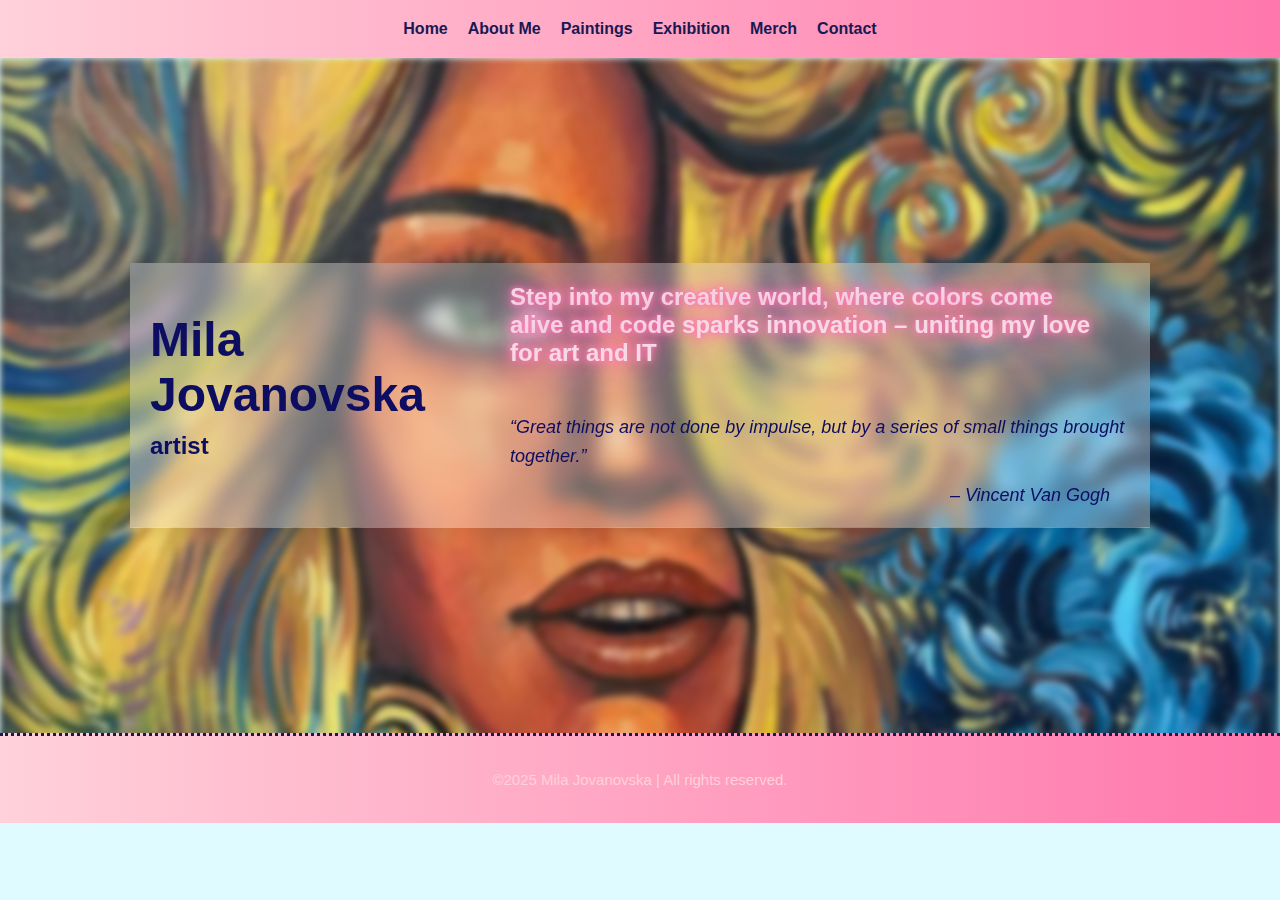
<file: index.html>
<!DOCTYPE html>
<html lang="en">
<head>
    <meta charset="UTF-8">
    <title>Mila's World of Art</title>
    <link rel="stylesheet" href="main.css">
</head>
<body>
<nav class="navbar">
    <a href="index.html">Home</a>
    <a href="about.html">About Me</a>
    <a href="paintings.html">Paintings</a>
    <a href="exhibition.html">Exhibition</a>
    <a href="merch.html">Merch</a>
    <a href="contact.html">Contact</a>
</nav>

<div class="hero-section">
    <div class="blur-bg"></div>

    <div class="hero-content">

        <div class="blur-card two-column">
            <div class="left-side">
                <h1 class="name">Mila Jovanovska</h1>
                <h2 class="title">artist</h2>
            </div>
            <div class="right-side">
                <h2 class="welcome-text">
                    Step into my creative world, where colors come alive and code sparks innovation – uniting my love
                    for art and IT<br><br>
                </h2>
                <p class="quote">
                    “Great things are not done by impulse, but by a series of small things brought together.”
                    <br><span class="author">– Vincent Van Gogh</span>
                </p>
            </div>
        </div>

    </div>
</div>

<footer>
    <p>&copy;2025
        <a href="https://www.instagram.com/milas_worldofart/">Mila Jovanovska </a> | All rights reserved.
    </p>
</footer>
</body>
</html>
</file>
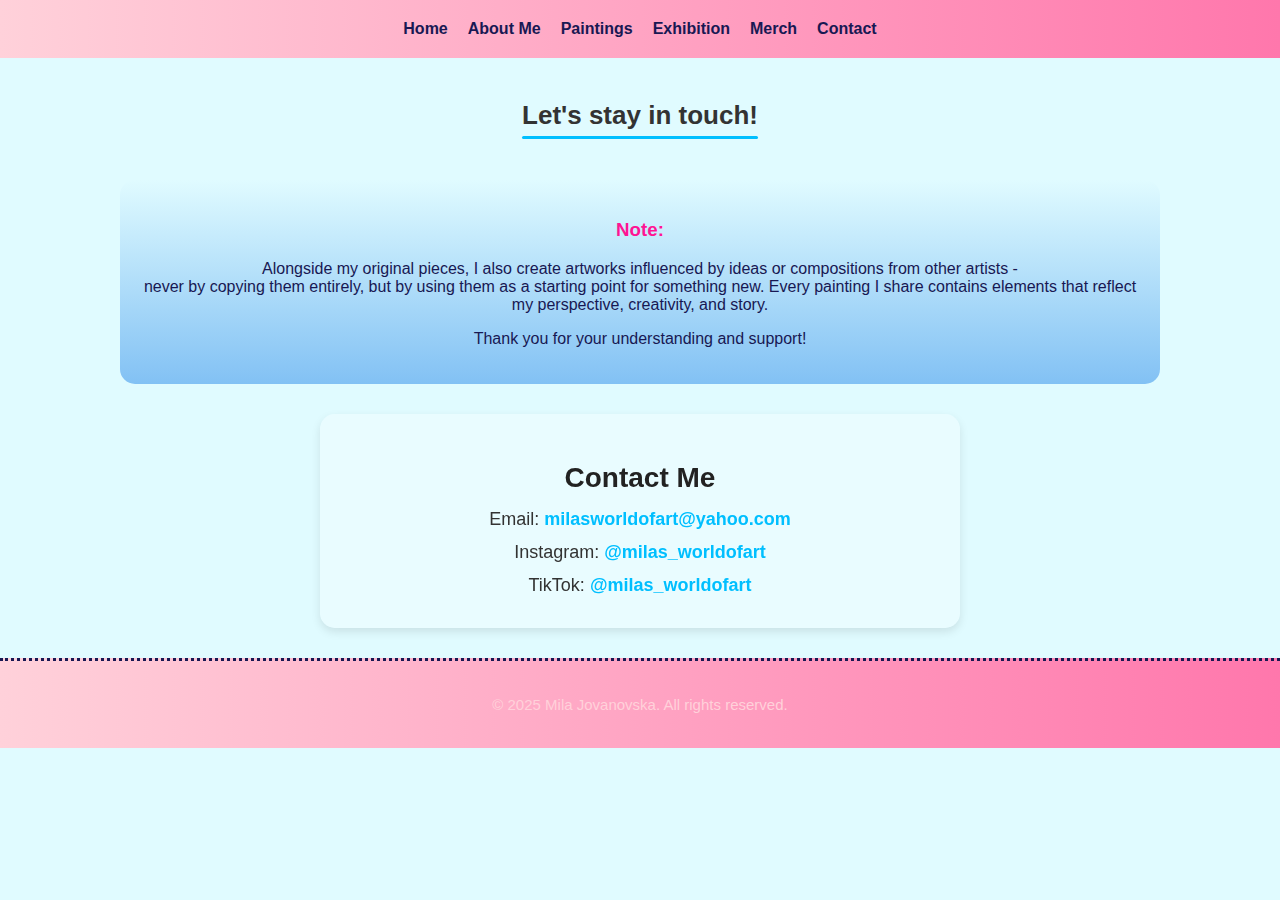
<file: contact.html>
<!DOCTYPE html>
<html lang="en">
<head>
    <meta charset="UTF-8">
    <title>Contact Me</title>
    <link rel="stylesheet" href="main.css">
</head>
<body>

<nav class="navbar">
    <a href="home.html">Home</a>
    <a href="about.html">About Me</a>
    <a href="paintings.html">Paintings</a>
    <a href="exhibition.html">Exhibition</a>
    <a href="merch.html">Merch</a>
    <a href="contact.html">Contact</a>
</nav>
<div class="welcome">
    <h2>Let's stay in touch!</h2>
</div>
<div class="attention">
    <p>
    <h3>Note:</h3>
    <p>
        Alongside my original pieces, I also create artworks influenced by ideas or compositions from other artists
        -<br>
        never by copying them entirely, but by using them as a starting point for something new. Every painting I share
        contains elements that reflect my perspective, creativity, and story.
    </p>
    <p>
        Thank you for your understanding and support!
    </p>

    </p>
</div>
<div class="contact-info">
    <h3>Contact Me</h3>
    <ul>
        <li>Email: <a href="mailto:milasworldofart@yahoo.com">milasworldofart@yahoo.com</a></li>
        <li>Instagram:
            <a href="https://www.instagram.com/milas_worldofart?igsh=MXV6emM2bXAyM2g3cQ%3D%3D" target="_blank"
               rel="noopener noreferrer">
                @milas_worldofart
            </a>
        </li>
        <li>TikTok:
            <a href="https://www.tiktok.com/@milas_worldofart?is_from_webapp=1&sender_device=pc" target="_blank" rel="noopener noreferrer">
                @milas_worldofart
            </a>
        </li>
    </ul>
</div>

<footer>
    <p>&copy; 2025 Mila Jovanovska. All rights reserved.</p>

</footer>


</body>
</html>
</file>
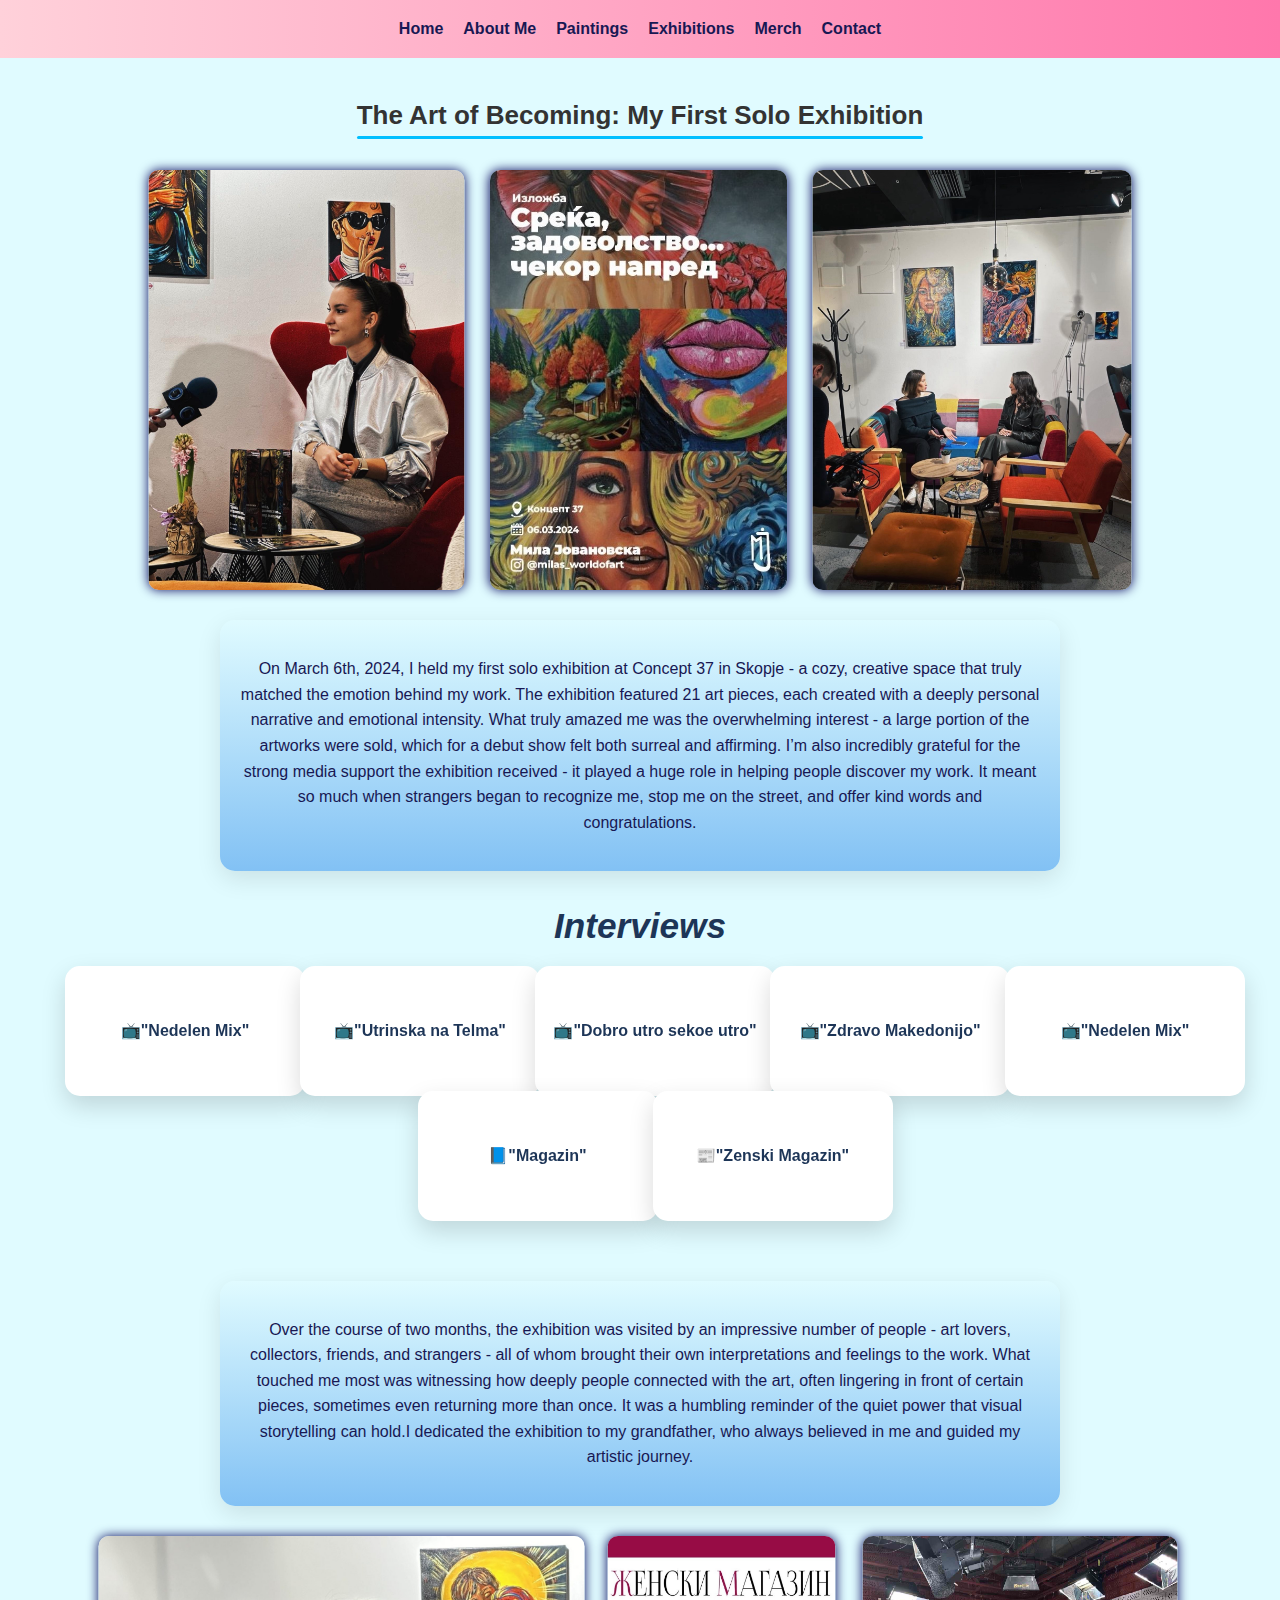
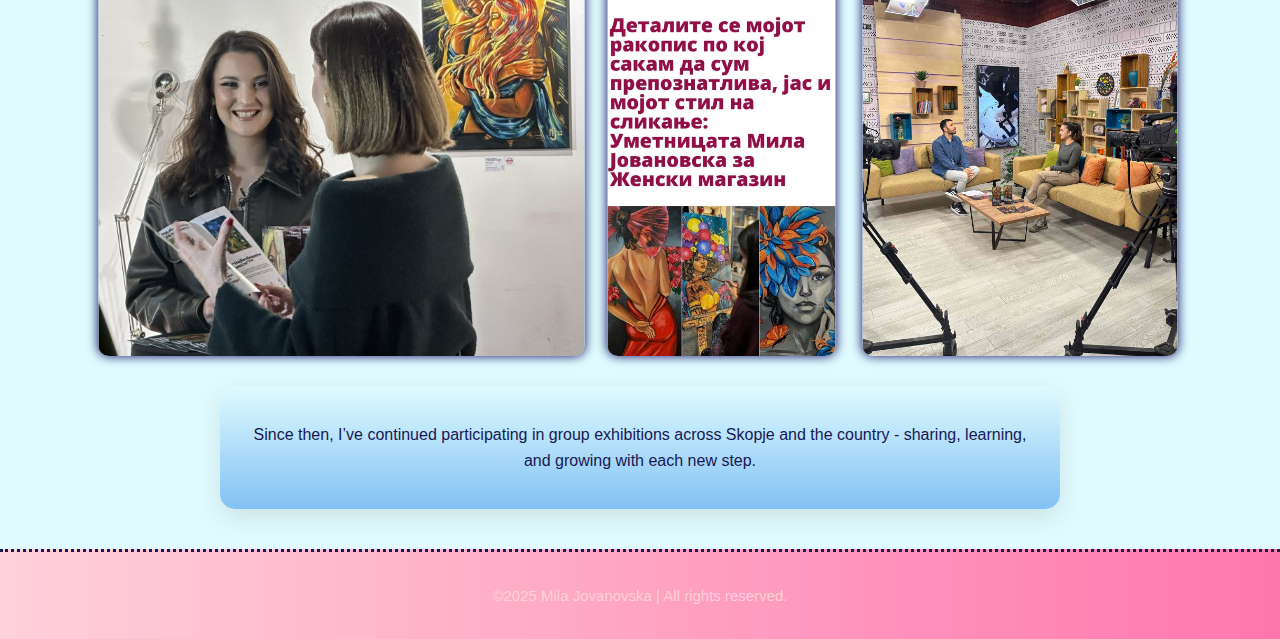
<file: exhibition.html>
<!DOCTYPE html>
<html lang="en">
<head>
    <meta charset="UTF-8">
    <title>Exhibitions</title>
    <link rel="stylesheet" href="main.css">
</head>
<body>

<nav class="navbar">
    <a href="home.html">Home</a>
    <a href="about.html">About Me</a>
    <a href="paintings.html">Paintings</a>
    <a href="exhibition.html">Exhibitions</a>
    <a href="merch.html">Merch</a>
    <a href="contact.html">Contact</a>
</nav>

<div class="welcome">
    <h2>The Art of Becoming: My First Solo Exhibition</h2>
</div>
<div class="imgInterviews1">
    <img src="img8.jpg" height="1600" width="1204"/>
    <img src="img9.jpg" height="664" width="469"/>
    <img src="img7.jpg" height="1600" width="1216"/>
</div>

<div class="exhibitionText1">
    <p>
        On March 6th, 2024, I held my first solo exhibition at Concept 37 in Skopje - a cozy, creative space that truly
        matched the emotion behind my work. The exhibition featured 21 art pieces, each created with a deeply
        personal narrative and emotional intensity. What truly amazed me was the overwhelming interest - a large portion
        of the artworks were sold, which for a debut show felt both surreal and affirming.
        I’m also incredibly grateful for the strong media support the exhibition received - it played a huge role in
        helping people discover my work. It meant so much when strangers began to recognize me, stop me on the street,
        and offer kind words and congratulations.


    </p>

</div>


<div class="interviews">
    <h2>Interviews</h2>
    <div class="flip-container">
        <div class="flip-card">
            <div class="flip-front">
                <p>📺"Nedelen Mix"</p>
            </div>
            <div class="flip-back">
                <p>"Nedelen Mix"</p>
                <a href="https://youtu.be/dcqgLA30wpY" target="_blank">Watch now</a>
            </div>
        </div>

        <div class="flip-card">
            <div class="flip-front">
                <p>📺"Utrinska na Telma"</p>
            </div>
            <div class="flip-back">
                <p>"Utrinska na Telma"</p>
                <a href="https://youtu.be/aMEjPIPRVi8" target="_blank">Watch now</a>
            </div>
        </div>

        <div class="flip-card">
            <div class="flip-front">
                <p>📺"Dobro utro sekoe utro"</p>
            </div>
            <div class="flip-back">
                <p>"Dobro utro sekoe utro"</p>
                <a href="https://youtu.be/pKvkNvv9lfY" target="_blank">Watch now</a>
            </div>
        </div>

        <div class="flip-card">
            <div class="flip-front">
                <p>📺"Zdravo Makedonijo"</p>
            </div>
            <div class="flip-back">
                <p>"Zdravo Makedonijo"</p>
                <a href="https://youtu.be/wTSNvPUZFeI" target="_blank">Watch now</a>
            </div>
        </div>

        <div class="flip-card">
            <div class="flip-front">
                <p>📺"Nedelen Mix"</p>
            </div>
            <div class="flip-back">
                <p>"Nedelen Mix"</p>
                <a href="https://youtu.be/HUmpvROEDkQ" target="_blank">Watch now</a>
            </div>
        </div>

        <div class="flip-card">
            <div class="flip-front">
                <p>📘"Magazin"</p>
            </div>
            <div class="flip-back">
                <p>"Magazin"</p>
                <a href="https://www.facebook.com/share/v/16mEeyQzXe/?mibextid=wwXIfr" target="_blank">Watch now</a>
            </div>
        </div>

        <div class="flip-card">
            <div class="flip-front">
                <p>📰"Zenski Magazin"</p>
            </div>
            <div class="flip-back">
                <p>"Zenski Magazin"</p>
                <a href="https://zenskimagazin.mk/detalite-se-mojot-rakopis-po-koj-sakam-da-sum-prepoznatliva-jas-i-mojot-stil-na-slikanje-umetnicata-mila-jovanovska-za-zenski-magazin?fbclid=PAZXh0bgNhZW0CMTEAAaeGGCNpCBWvnUDwX6FDMJ9qyCWMM6Rq1bqQgmxT9shOe9HN4sn8YHInjyqxDg_aem_coxfrrc6ETW5gbQxuFY6HQ"
                   target="_blank">Read now</a>
            </div>
        </div>

    </div>
</div>

<div class="exhibitionText2">
    <p>
        Over the course of two months, the exhibition was visited by an impressive number of people - art lovers,
        collectors, friends, and strangers - all of whom brought their own interpretations and feelings to the work.
        What touched me most was witnessing how deeply people connected with the art, often lingering in front of
        certain pieces, sometimes even returning more than once. It was a humbling reminder of the quiet power that
        visual storytelling can hold.I dedicated the exhibition to
        my grandfather, who always believed in me and guided my artistic journey.
    </p>
</div>
<div class="imgInterviews2">
    <img src="img5.jpg" height="1200" width="1600"/>
    <img src="img6.jpg" height="1587" width="861"/>
    <img src="img10.jpg" height="1600" width="1200"/>

</div>

<div class="exhibitionText3">
    <p>

        Since then, I’ve continued participating in group exhibitions across Skopje and the country - sharing, learning,
        and growing with each new step.
    </p>
</div>

<footer>
    <p>&copy;2025
        <a href="https://www.instagram.com/milas_worldofart/">Mila Jovanovska </a>| All rights reserved.
    </p>

</footer>

</body>
</html>
</file>
<file: main.css>
body {
    background-color: #e0fbff;
    font-family: 'Raleway', sans-serif;
}

.welcome {
    text-align: center;
    margin: auto;
    padding: 20px;

}

.welcome h2 {
    font-size: 26px;
    font-weight: 600;
    color: #333;
    text-align: center;
    position: relative;
    display: inline-block;
    padding-bottom: 8px; /* место за линијата */
}

.welcome h2::after {
    content: "";
    position: absolute;
    width: 100%; /* целосна ширина на текстот */
    height: 3px;
    background: #00bfff;
    bottom: 0;
    left: 0;
    border-radius: 2px;
    animation: underline-grow 2s ease forwards;
}

@keyframes underline-grow {
    from {
        width: 0;
        left: 0;
    }
    to {
        width: 100%;
        left: 0;
    }
}


.navbar {
    gap: 100px;
    background-image: linear-gradient(to right, #ffd1da, #ff77ac);
    display: flex;
    justify-content: space-evenly;
    padding: 100px;
    align-items: center;
}


.navbar a {
    text-decoration: none;
    color: #181853;
    font-weight: bold;
    position: relative;
    transition: transform 0.3s ease, color 0.3s ease;
    transform-origin: center;
    transition: transform 0.3s ease;
}

.navbar a::after {
    content: '';
    position: absolute;
    left: 0;
    bottom: -5px;
    width: 100%;
    height: 2px;
    background-color: #181853;
    transform: scaleX(0);
}

.navbar a:hover {
    color: antiquewhite;
    transform: scale(1.1);
}

.navbar a:hover::after {
    transform: scaleX(1);
    transition: transform 0.3s ease;
}

footer {
    background-image: linear-gradient(to right, #ffd1da, #ff77ac);
    display: flex;
    justify-content: center;
    font-size: 15px;
    color: #ffd1da;
    padding: 7px;
    border-top: 3px dotted #181853;
    text-decoration: none;
}

footer a {
    text-decoration: none;
    color: #ffd1da;
}

footer a:hover {
    color: #afeff8;
    transform: scale(1.1);

}

.exhibition-link {
    color: #b11a6d;
    text-decoration: underline;
}

.exhibition-link:hover {
    color: #f6d9e5;
}

.me {
    display: flex;
    flex-direction: row-reverse;
    justify-content: center;
    align-items: center;
    gap: 20px;
    cursor: default;
    margin: 70px;
}

.attention {
    background: linear-gradient(to bottom, #e0fbff, #82c1f4);
    border-radius: 15px;
    padding: 20px;
    color: #181853;
    margin: auto;
    width: 1000px;
    text-align: center;
}

.attention h3 {
    color: deeppink;
    font-weight: bold;
    text-align: center;
}

.merchimgs {
    display: flex;
    gap: 10px;
    justify-content: center;
    margin-bottom: 50px;
}

.merchimgs img {
    transform: scale(1.05);
    transition: transform 0.3s ease;
    margin-top: 40px;
    height: 400px;
    width: auto;
    box-shadow: 0 0 10px rgb(13, 13, 97);
}

.merchimgs a:nth-child(even) {
    margin-top: 50px;
}

.merchDetails, .merchText div {
    display: block;
    justify-content: left;
    text-align: left;
    background: linear-gradient(to bottom, #e0fbff, #82c1f4);
    border-radius: 15px;
    padding: 30px;
    margin: 10px;
    color: #181853
}

.insta {
    color: #b11a6d;
    text-decoration: underline;
}

.insta:hover {
    color: #f6d9e5;
}

.email {
    color: #b11a6d;
    text-decoration: underline;
}

.email:hover {
    color: #f6d9e5;

}

.gallery {
    display: flex;
    flex-wrap: wrap;
    gap: 10px;
    justify-content: center;
    padding: 20px;
}

.gallery img {
    width: 150px;
    height: 270px;
    object-fit: cover;
    border-radius: 6px;
    transition: transform 0.3s ease;
}

.gallery img:hover {
    transform: scale(1.05);
}

.exhImg {
    display: inline-block;
    display: flex;
    flex-direction: row-reverse;
    justify-content: center;
    align-items: center;
    gap: 20px;
    cursor: default;
    margin: 70px;
}

.exhImg img {
    width: 300px;
    height: auto;

}

.text {
    width: 935px;
}

body > div.me > div > p:nth-child(1) {
    display: flex;
    flex-direction: row;
    align-items: center;
    border-radius: 10px;
    background: linear-gradient(to bottom, #e0fbff, #82c1f4);
    padding: 30px;
    margin: -50px;
    color: #181853;
    gap: 30px;
    padding-bottom: 20px;

}

body > div.me > div > p:nth-child(1) img {
    width: 300px;
    height: auto;
    border-radius: 10px;
    transform: rotate(5deg);
    box-shadow: 0 0 35px rgba(255, 255, 255, 0.85);
    filter: brightness(1.1) contrast(1.05);
    animation: float 6s ease-in-out infinite;
    margin-bottom: 20px;
    margin-right: 20px;


}

body > div.me > div > p:nth-child(1)::after {
    content: '';
    flex: 1;
}

.section {
    display: flex;
    align-items: center;
    justify-content: center;
    gap: 40px;
    margin: 20px auto;
    padding: 20px;
    border-radius: 20px;
    color: #181853;
    background: linear-gradient(to bottom, #e0fbff, #82c1f4);
    max-width: 1000px;
    flex-wrap: wrap;
}

.project-image {
    width: 280px;
    height: auto;
    border-radius: 10px;
    transform: rotate(-5deg);
    box-shadow: 0 0 35px rgba(255, 255, 255, 0.85);
    filter: brightness(1.1) contrast(1.05);
    animation: float 6s ease-in-out infinite;
    flex-shrink: 0;
    margin-bottom: 20px;
    margin-left: 20px;
}

.project-text {
    max-width: 600px;
    font-size: 16px;
    line-height: 1.6;
    text-align: left;
}


.exhibition-link {
    color: #b11a6d;
    text-decoration: underline;
}

.exhibition-link:hover {
    color: #f6d9e5;
}


.imgInterviews1 {
    display: flex;
    flex-wrap: wrap;
    justify-content: center;
    margin-bottom: 50px;
    width: 1000px;
    margin: auto;
    gap: 40px;

}

.imgInterviews1 img {
    transform: scale(1.05);
    transition: transform 0.3s ease;
    height: 400px;
    width: auto;
    box-shadow: 0 0 10px rgb(13, 13, 97);
    border-radius: 10px;
}

.interviews {
    padding: 50px;
    border-radius: 20px;
    text-align: center;
    margin-top: -85px;
}

.interviews h2 {
    font-size: 2.2rem;
    margin-bottom: 20px;
    color: #1d3557;
    font-style: italic;
}

.flip-container {
    display: flex;
    flex-wrap: wrap;
    justify-content: center;
    gap: 25px;
}

.flip-card {
    background-color: transparent;
    width: 210px;
    height: 100px;
    perspective: 1000px;
    position: relative;
    transition: transform 0.3s ease, box-shadow 0.3s ease;
}

.flip-card:focus-within,
.flip-card:active {
    transform: scale(1.1);
    box-shadow: 10px 20px 35px rgba(255, 105, 180, 0.4);
    z-index: 10;
}

.flip-front, .flip-back {
    width: 100%;
    height: 100%;
    position: absolute;
    border-radius: 15px;
    backface-visibility: hidden;
    transition: transform 0.6s ease;
    display: flex;
    justify-content: center;
    align-items: center;
    font-size: 1rem;
    font-weight: bold;
    box-shadow: 0 10px 25px rgba(0, 0, 0, 0.15);
    padding: 15px;
    text-align: center;
    cursor: pointer;
    flex-direction: column;
}


.flip-front {
    background-color: #ffffff;
    color: #1d3557;
    transform: rotateY(0deg);
}

.flip-back {
    background-color: #1d3557;
    color: #ffffff;
    transform: rotateY(180deg);
}

.flip-card:hover .flip-front {
    transform: rotateY(180deg);
}

.flip-card:hover .flip-back {
    transform: rotateY(0deg);
}

.flip-back a {
    margin-top:-10px;
    color: #ffffff;
    text-decoration: underline;
    font-size: 0.95rem;
    transition: color 0.3s ease;
    cursor: pointer;
}

.flip-back a:hover {
    color: #ff6fbd;
    text-decoration: underline;
}

.flip-back a:active {
    color: hotpink;
    text-decoration: underline;
}

.exhibitionText1 {
    max-width: 800px;
    margin: 40px auto;
    padding: 20px;
    background: linear-gradient(to bottom, #e0fbff, #82c1f4);
    border-radius: 15px;
    box-shadow: 0 8px 25px rgba(0, 0, 0, 0.1);
    color: #181853;
    font-size: 1rem;
    line-height: 1.6;
    text-align: center;
}

.exhibitionText2 {
    max-width: 800px;
    margin: 40px auto;
    padding: 20px;
    background: linear-gradient(to bottom, #e0fbff, #82c1f4);
    border-radius: 15px;
    box-shadow: 0 8px 25px rgba(0, 0, 0, 0.1);
    color: #181853;
    font-size: 1rem;
    line-height: 1.6;
    text-align: center;
}

.exhibitionText3 {
    max-width: 800px;
    margin: 40px auto;
    padding: 20px;
    background: linear-gradient(to bottom, #e0fbff, #82c1f4);
    border-radius: 15px;
    box-shadow: 0 8px 25px rgba(0, 0, 0, 0.1);
    color: #181853;
    font-size: 1rem;
    line-height: 1.6;
    text-align: center;
}

.imgInterviews2 {
    display: flex;
    flex-wrap: wrap;
    justify-content: center;
    margin-bottom: 50px;
    width: 1200px;
    margin: auto;
    gap: 40px;

}

.imgInterviews2 img {
    transform: scale(1.05);
    transition: transform 0.3s ease;
    height: 400px;
    width: auto;
    box-shadow: 0 0 10px rgb(13, 13, 97);
    border-radius: 10px;
}

body {
    margin: 0;
    font-family: 'Segoe UI', sans-serif;
}

.navbar {
    display: flex;
    justify-content: center;
    gap: 20px;
    padding: 20px;
    background-color: #fff;
}

footer {
    text-align: center;
    padding: 20px;
    background-color: #fff;
}

.hero-section {
    position: relative;
    min-height: 75vh; /* земи 90% од висината на прозорецот */
    display: flex;
    align-items: center;
    justify-content: center;
    /*padding: 60px 20px;*/
    overflow: hidden;
}

.blur-bg {
    position: absolute;
    top: 0;
    left: 0;
    width: 100%;
    height: 180%;
    background: url("like_a_dream.png") no-repeat center;
    background-size: cover;
    filter: blur(3px);
    z-index: 0;
}

.hero-content {
    position: relative;
    z-index: 1;
    width: 100%;
    max-width: 1200px;
    display: flex;
    flex-direction: column;
    gap: 40px;
}

.blur-card {
    background-color: rgba(255, 255, 255, 0.3);
    backdrop-filter: blur(8px);
    padding: 0px;
    padding-left: 20px;
    box-shadow: 0 8px 20px rgba(0, 0, 0, 0.1);
    margin-top: -60px;
    width: 1000px;
    margin: auto;

}

.two-column {
    display: flex;
    flex-wrap: wrap;
    gap: 40px;
    align-items: center;
}

.left-side {
    flex: 1;
    text-align: left;
}

.right-side {
    flex: 2;
    text-align: left;

}

.name {
    font-size: 48px;
    font-weight: bold;
    margin: 0;
    color: #0d0d61;

}

.title {
    font-size: 24px;
    color: #0d0d61;
    margin-top: 10px;
}

.welcome-text {
    font-size: 24px;
    margin-bottom: 10px;
    color: #f6d9e5;
    text-shadow: 0 0 5px #ff7baf,
    0 0 10px #ff7baf,
    0 0 20px #ff7baf,
    0 0 40px #ff7baf;
    width: 600px;
}

.subtext {
    font-size: 20px;
    font-style: italic;
    margin-bottom: 20px;
}

.quote {
    font-size: 18px;
    font-style: italic;
    line-height: 1.6;
    color: #0d0d61;
}

.author {
    display: block;
    margin-top: 10px;
    text-align: right;
    color: #0d0d61;
    padding-right: 40px;
}

.content {
    display: flex;
    justify-content: center;
}

.mainImg img {
    border-radius: 15px;
    max-width: 100%;
    height: auto;
    box-shadow: 0 0 15px rgba(0, 0, 0, 0.2);
}

.contact-info {
    max-width: 600px;
    margin: 30px auto;
    padding: 20px;
    background-color: rgba(255, 255, 255, 0.3);
    border-radius: 15px;
    backdrop-filter: blur(6px);
    box-shadow: 0 4px 10px rgba(0, 0, 0, 0.1);
    text-align: center;
}

.contact-info h3 {
    font-size: 28px;
    margin-bottom: 15px;
    color: #222;
}

.contact-info ul {
    list-style: none;
    padding: 0;
    margin: 0;
}

.contact-info li {
    font-size: 18px;
    margin: 12px 0;
    color: #333;
}

.contact-info a {
    color: #00bfff;
    text-decoration: none;
    font-weight: 600;
    transition: color 0.3s ease;
}

.contact-info a:hover {
    color: #0077aa;
    text-decoration: underline;
}
</file>
